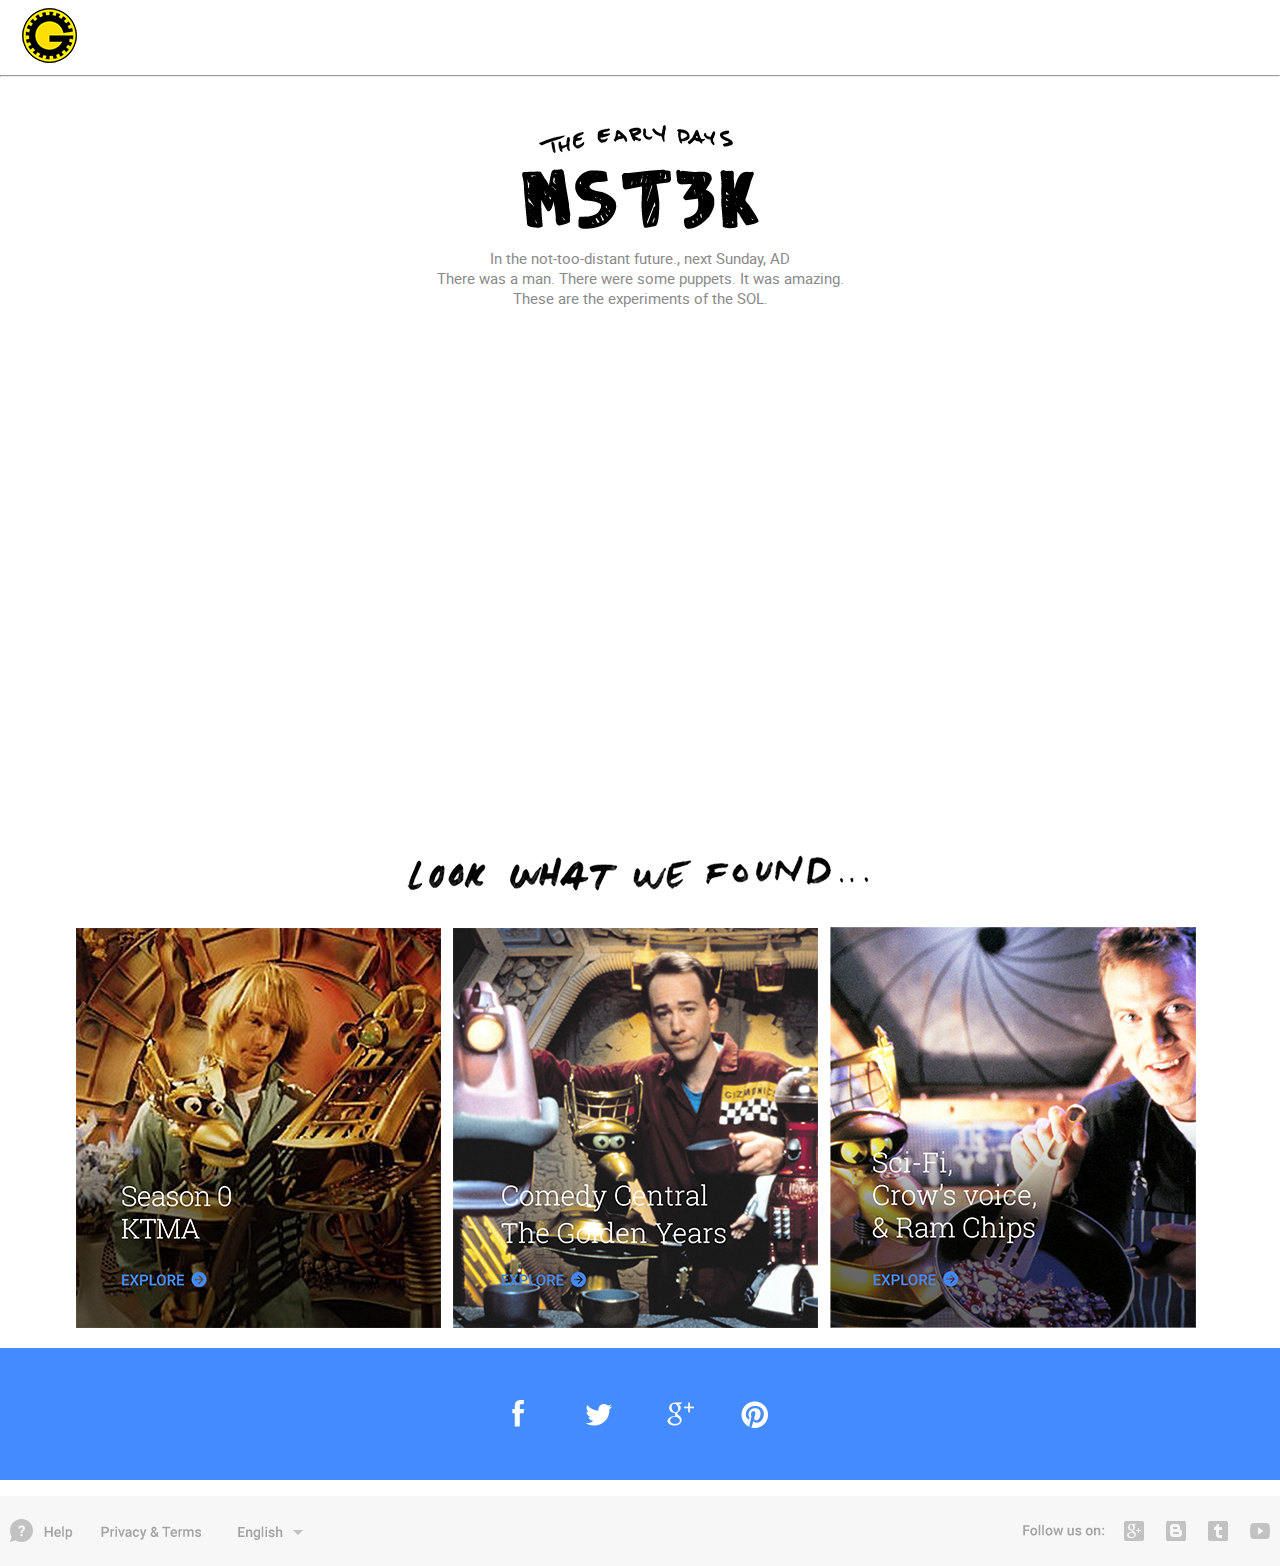
<file: main.html>
<!DOCTYPE html>
<html>
<head>
<title>G-Team Test</title>
<meta name="viewport" content="width=device-width, initial-scale=1">
<!--[if IE]>
    <script src="http://html5shiv.googlecode.com/svn/trunk/html5.js"></script>
<![endif]-->
<link rel="stylesheet" type="text/css" href="/css/main.css">
</head>
<body>
	<div id = "logo">
		<img src="/img/logo.png" alt="G-Team Test"> 
	</div>
	<hr>
	<div id = "early">
		<img src="/img/earlydays.png" alt="The Early Days MST3K">
		<p>In the not-too-distant future., next Sunday, AD<br> There was a man. There were some puppets. It was amazing.<br> These are the experiments of the SOL.</p>
	</div>
	<div id= "teaser">
		<div id="video">
			<style>.embed-container { position: relative; padding-bottom: 56.25%; height: 0; overflow: hidden; max-width: 100%; } .embed-container iframe, .embed-container object, .embed-container embed { position: absolute; top: 0; left: 0; width: 100%; height: 100%; }</style><div class='embed-container'><iframe src='https://www.youtube.com/embed/YTW-mSEKC-s' frameborder='0' allowfullscreen></iframe></div>
		</div>
	</div>
	<div id="look">
		<img src="/img/found.png" alt="Look what we found"> 
	</div>
	<div id="exhibits">
		<ul>
			<li><img src="/img/exhibit1.png" alt="Exhibit1"></li>
			<li><img src="/img/exhibit2.png" alt="Exhibit2"></li>
			<li><img src="/img/exhibit3.png" alt="Exhibit3"></li>
		</ul>
	</div>
	<div id ="social"></div>
	<div id ="totop"></div>
	<div id ="bottom">
		<ul>
			<li><div id ="footer"></div></li>
			<li><div id ="follow"></div></li>
</body>
</html>
</file>
<file: css/main.css>
@font-face {
  font-family: 'robotoregular';
  font-weight: normal;
  font-style: normal;
  src: url('/fonts/roboto-regular-webfont.woff2') format('woff2'),
    url('/fonts/roboto-regular-webfont.woff') format('woff');
}

html, body {
  margin: 0;
  padding: 0;
}

.header {
  margin: 0;
}

#logo {
  padding-bottom: -4px;
  padding-left: 21.5px;
  padding-top: 7.5px;
}
#early {
  margin:auto;
  padding-bottom: 25px;
  padding-top: 40px;
  text-align: center;
}

p {
  color: #898989;
  font-family: robotoregular;
  font-size: 15px;
}

#video {
  margin: auto;
  max-width: 850px;
  text-align: center;
}

#look {
  margin:auto;
  max-width: 500px;
  padding-top: 10px;
  text-align: center;
}

#look img{
  max-width: 100%;
  width: auto;
}

#exhibits{
  margin: auto;
  text-align: center;
}

ul{
  list-style-type: none;
  padding: 0px;
}

li{
  display: inline;
  padding-right: 8px;
}

#exhibits img{
  max-width: 100%;
  width: auto;
}

#social {
  background-color: #448bff;
  background-image: url('/img/social.png');
  background-position: center center;
  background-repeat: no-repeat;
  height: 132px;
  width:100%;
}

#totop {
  background-image: url('/img/totop.png');
  background-position: center right;
  background-repeat: no-repeat;
  height:70px;
  width:100%;
}

@media only screen and (min-width: 479px) {
  #totop {
    display: none;
  }
}

#bottom {
  background-color: #f7f7f7;
  height: 70px;
  max-width: 100%;
}

#footer{
  background-image: url('/img/footer.png');
  background-position: center left;
  background-repeat: no-repeat;
  float: left;
  height:70px;
  margin-left: 10px;
  padding-right: 300px;
}

#follow{
  background-image: url('/img/follow.png');
  background-position: center right;
  background-repeat: no-repeat;
  float: right;
  height:70px;
  margin-right: 10px;
  padding-right: 250px;
}

@media only screen and (max-width: 600px) {
    #bottom {
          height:150px;
    }
}
</file>
